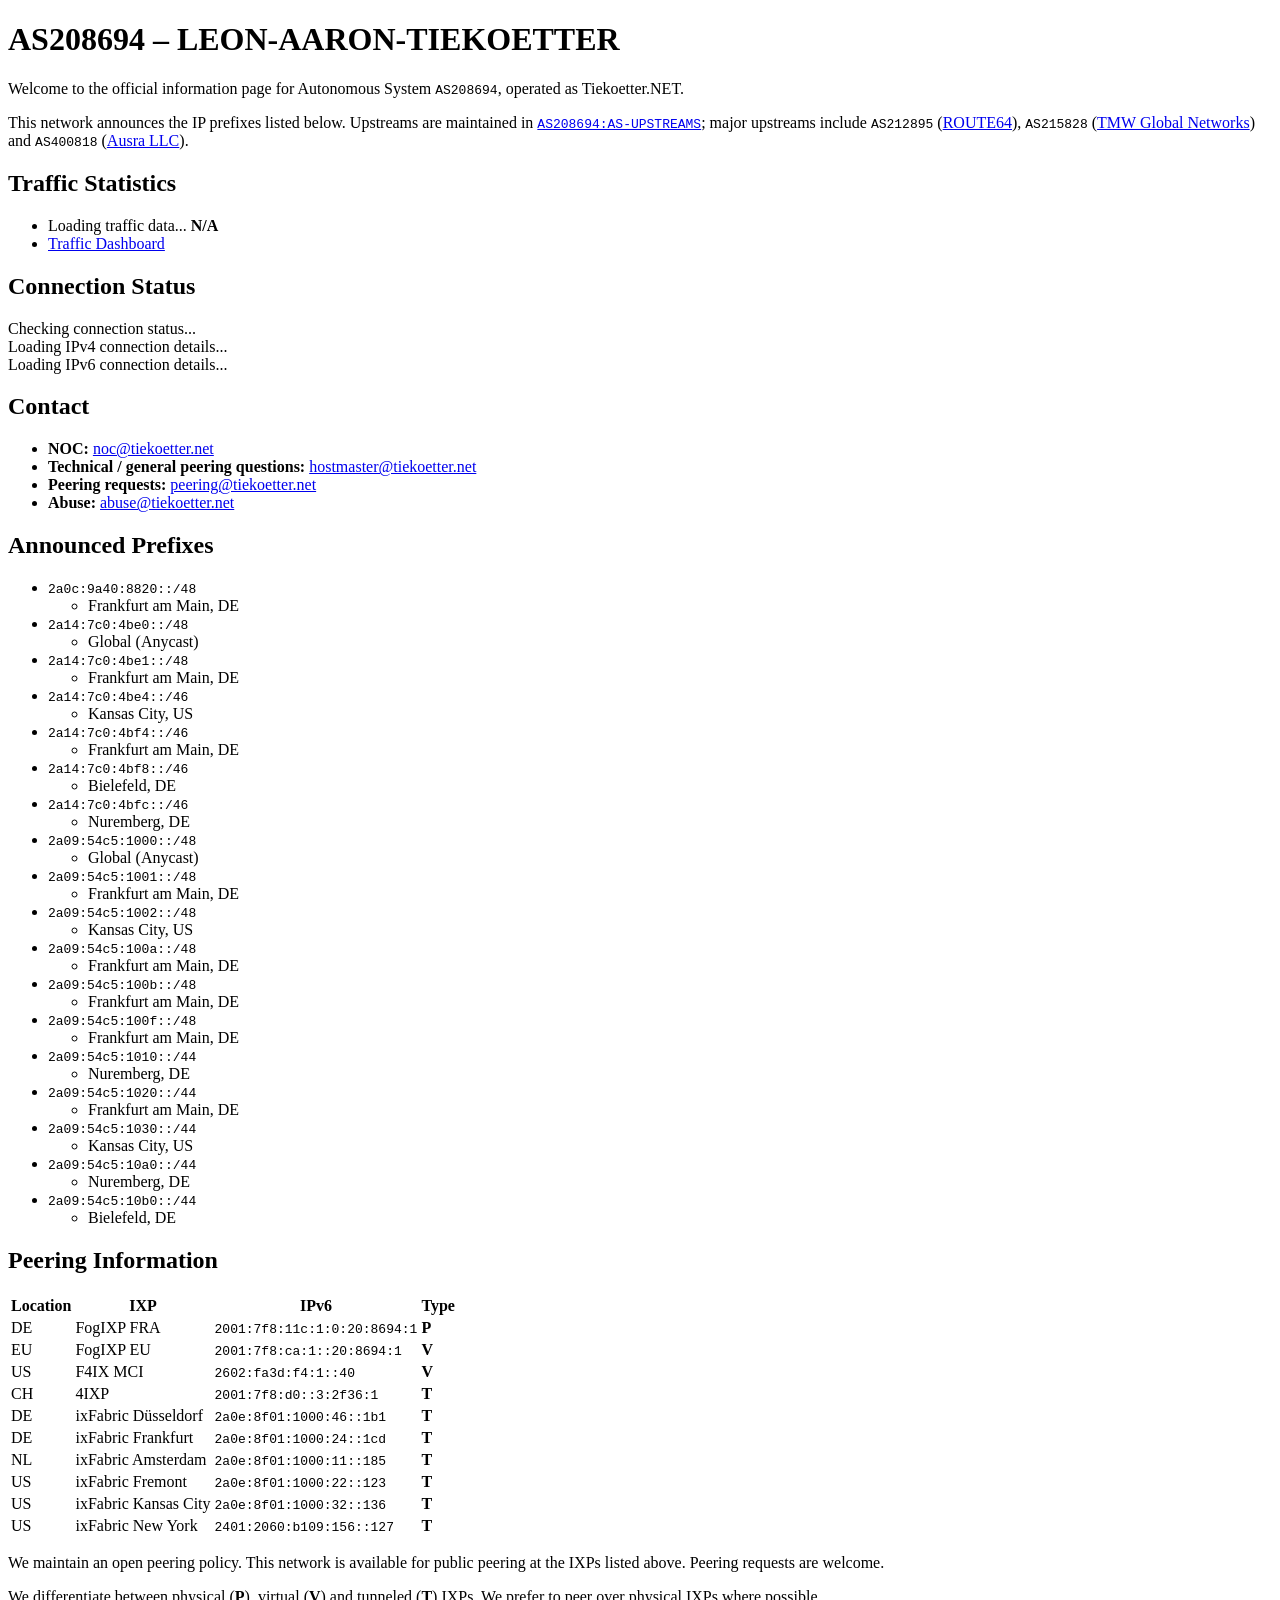
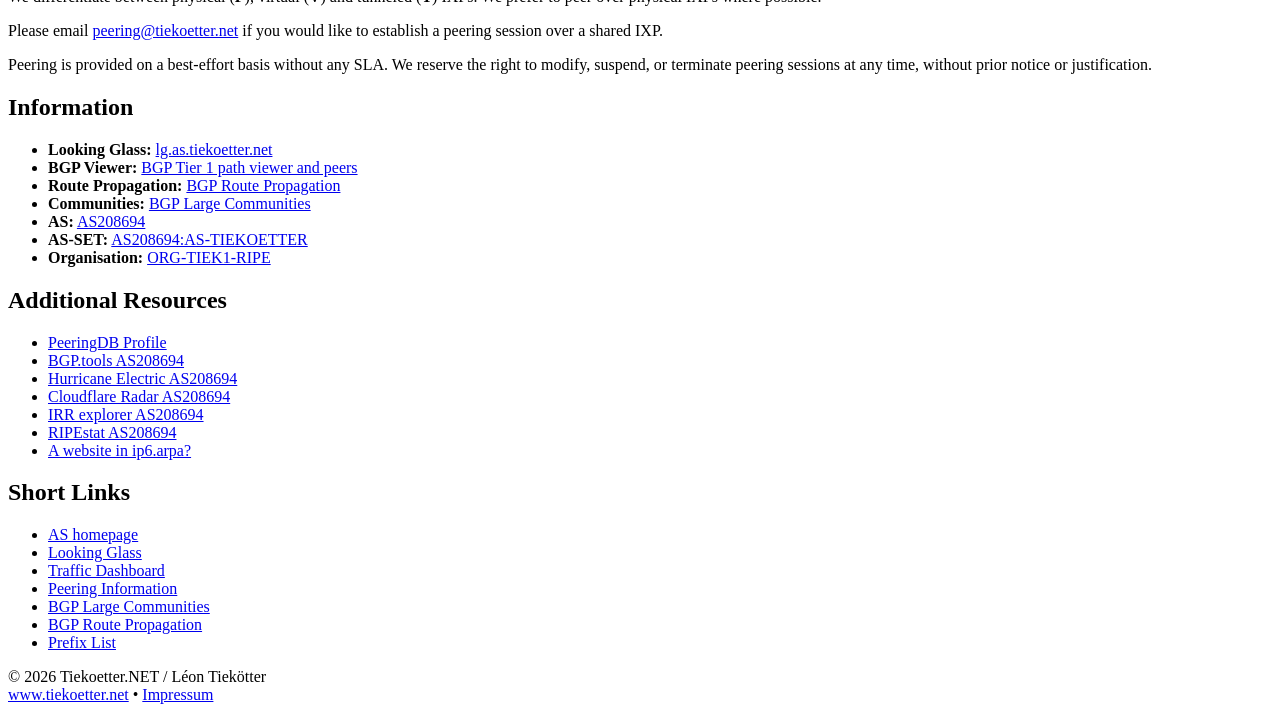
<file: index.html>
<!DOCTYPE html>
<html lang="en">
<head>
    <meta charset="UTF-8">
    <meta name="viewport" content="width=device-width, initial-scale=1.0">
    <title>AS208694 Network and Peering | Tiekoetter.NET</title>
    <meta name="description" content="Official AS208694 (Tiekoetter.NET) network information: announced IPv6 prefixes, peering locations, BGP communities, route propagation and traffic statistics.">
    <link rel="canonical" href="https://www.as.tiekoetter.net/">
    <link rel="icon" href="/favicon.ico" sizes="any">
    <link rel="apple-touch-icon" sizes="180x180" href="https://tiekoetternet-cdn.tiekoetter.cloud/assets/as/apple-touch-icon.png?v=1">
    <link rel="stylesheet" href="https://tiekoetternet-cdn.tiekoetter.cloud/assets/as/site.css?v=1">
    <meta property="og:title" content="AS208694 Network and Peering | Tiekoetter.NET">
    <meta property="og:description" content="Official network information for AS208694, including IPv6 prefixes, peering, BGP communities, route propagation and traffic statistics.">
    <meta property="og:url" content="https://www.as.tiekoetter.net/">
    <meta property="og:type" content="website">
    <meta property="og:site_name" content="AS208694 — Tiekoetter.NET">
    <meta property="og:locale" content="en_US">
    <meta property="og:image" content="https://tiekoetternet-cdn.tiekoetter.cloud/assets/as/as208694-social.jpg?v=1">
    <meta property="og:image:type" content="image/jpeg">
    <meta property="og:image:width" content="1200">
    <meta property="og:image:height" content="630">
    <meta property="og:image:alt" content="AS208694 — Tiekoetter.NET connected-nodes network banner">
    <meta name="twitter:card" content="summary_large_image">
    <meta name="twitter:title" content="AS208694 Network and Peering | Tiekoetter.NET">
    <meta name="twitter:description" content="IPv6 prefixes, peering, BGP communities, route propagation and traffic statistics for AS208694.">
    <meta name="twitter:image" content="https://tiekoetternet-cdn.tiekoetter.cloud/assets/as/as208694-social.jpg?v=1">
    <meta name="twitter:image:alt" content="AS208694 — Tiekoetter.NET connected-nodes network banner">
    <script type="application/ld+json">
    {
      "@context": "https://schema.org",
      "@type": "WebSite",
      "@id": "https://www.as.tiekoetter.net/#website",
      "url": "https://www.as.tiekoetter.net/",
      "name": "AS208694 — Tiekoetter.NET",
      "description": "Official network, routing and peering information for AS208694.",
      "publisher": {
        "@type": "Organization",
        "@id": "https://www.as.tiekoetter.net/#organization",
        "name": "Tiekoetter.NET",
        "url": "https://www.tiekoetter.net/",
        "identifier": "AS208694",
        "email": "noc@tiekoetter.net"
      }
    }
    </script>
</head>
<body>
    <main class="container">
        <h1>AS208694 – LEON-AARON-TIEKOETTER</h1>
        <p>Welcome to the official information page for Autonomous System <code>AS208694</code>, operated as Tiekoetter.NET.</p>
        <p>
          This network announces the IP prefixes listed below. Upstreams are maintained in
          <a href="https://apps.db.ripe.net/db-web-ui/lookup?source=RIPE&amp;type=as-set&amp;key=AS208694:AS-UPSTREAMS" target="_blank" rel="noopener noreferrer"><code>AS208694:AS-UPSTREAMS</code></a>;
          major upstreams include
          <code>AS212895</code> (<a href="https://www.route64.org/" target="_blank" rel="noopener noreferrer">ROUTE64</a>),
          <code>AS215828</code> (<a href="https://www.tmw.global/en" target="_blank" rel="noopener noreferrer">TMW Global Networks</a>) and
          <code>AS400818</code> (<a href="https://as400818.dfz.zone/" target="_blank" rel="noopener noreferrer">Ausra LLC</a>).
        </p>
	<h2>Traffic Statistics</h2>
	<ul>
	  <li>
	      <span id="traffic-label">Loading traffic data...</span>
	      <strong id="traffic-value">N/A</strong>
	  </li>
	  <li><a href="/traffic/">Traffic Dashboard</a></li>
	</ul>
	<h2>Connection Status</h2>
        <div id="connection-status" class="info" role="status" aria-live="polite">Checking connection status...</div>
        <div id="connection-details-v4" class="details">Loading IPv4 connection details...</div>
        <div id="connection-details-v6" class="details">Loading IPv6 connection details...</div>
        <h2>Contact</h2>
        <ul>
            <li><strong>NOC:</strong> <a href="mailto:noc@tiekoetter.net">noc@tiekoetter.net</a></li>
            <li><strong>Technical / general peering questions:</strong> <a href="mailto:hostmaster@tiekoetter.net">hostmaster@tiekoetter.net</a></li>
            <li><strong>Peering requests:</strong> <a href="mailto:peering@tiekoetter.net">peering@tiekoetter.net</a></li>
            <li><strong>Abuse:</strong> <a href="mailto:abuse@tiekoetter.net">abuse@tiekoetter.net</a></li>
        </ul>
        <h2 id="prefixes">Announced Prefixes</h2>
        <ul>
            <li>
                <code>2a0c:9a40:8820::/48</code>
                <ul>
                    <li class="muted">Frankfurt am Main, DE</li>
                </ul>
            </li>
            <li>
                <code>2a14:7c0:4be0::/48</code>
                <ul>
                    <li class="muted">Global (Anycast)</li>
                </ul>
            </li>
            <li>
                <code>2a14:7c0:4be1::/48</code>
                <ul>
                    <li class="muted">Frankfurt am Main, DE</li>
                </ul>
            </li>
            <li>
                <code>2a14:7c0:4be4::/46</code>
                <ul>
                    <li class="muted">Kansas City, US</li>
                </ul>
            </li>
            <li>
                <code>2a14:7c0:4bf4::/46</code>
                <ul>
                    <li class="muted">Frankfurt am Main, DE</li>
                </ul>
            </li>
            <li>
                <code>2a14:7c0:4bf8::/46</code>
                <ul>
                    <li class="muted">Bielefeld, DE</li>
                </ul>
            </li>
            <li>
                <code>2a14:7c0:4bfc::/46</code>
                <ul>
                    <li class="muted">Nuremberg, DE</li>
                </ul>
            </li>
            <li>
                <code>2a09:54c5:1000::/48</code>
                <ul>
                    <li class="muted">Global (Anycast)</li>
                </ul>
            </li>
            <li>
                <code>2a09:54c5:1001::/48</code>
                <ul>
                    <li class="muted">Frankfurt am Main, DE</li>
                </ul>
            </li>
            <li>
                <code>2a09:54c5:1002::/48</code>
                <ul>
                    <li class="muted">Kansas City, US</li>
                </ul>
            </li>
            <li>
                <code>2a09:54c5:100a::/48</code>
                <ul>
                    <li class="muted">Frankfurt am Main, DE</li>
                </ul>
            </li>
            <li>
                <code>2a09:54c5:100b::/48</code>
                <ul>
                    <li class="muted">Frankfurt am Main, DE</li>
                </ul>
            </li>
            <li>
                <code>2a09:54c5:100f::/48</code>
                <ul>
                    <li class="muted">Frankfurt am Main, DE</li>
                </ul>
            </li>
            <li>
                <code>2a09:54c5:1010::/44</code>
                <ul>
                    <li class="muted">Nuremberg, DE</li>
                </ul>
            </li>
            <li>
                <code>2a09:54c5:1020::/44</code>
                <ul>
                    <li class="muted">Frankfurt am Main, DE</li>
                </ul>
            </li>
            <li>
                <code>2a09:54c5:1030::/44</code>
                <ul>
                    <li class="muted">Kansas City, US</li>
                </ul>
            </li>
            <li>
                <code>2a09:54c5:10a0::/44</code>
                <ul>
                    <li class="muted">Nuremberg, DE</li>
                </ul>
            </li>
            <li>
                <code>2a09:54c5:10b0::/44</code>
                <ul>
                    <li class="muted">Bielefeld, DE</li>
                </ul>
            </li>
        </ul>
	<h2 id="peering">Peering Information</h2>
	<div class="table-wrap">
	    <table class="peering-table">
	        <thead>
	            <tr>
	                <th scope="col">Location</th>
	                <th scope="col">IXP</th>
	                <th scope="col">IPv6</th>
	                <th scope="col">Type</th>
	            </tr>
	        </thead>
	        <tbody>
	            <tr>
	                <td>DE</td>
	                <td>FogIXP FRA</td>
	                <td><code>2001:7f8:11c:1:0:20:8694:1</code></td>
	                <td><strong>P</strong></td>
	            </tr>
	            <tr>
	                <td>EU</td>
	                <td>FogIXP EU</td>
	                <td><code>2001:7f8:ca:1::20:8694:1</code></td>
	                <td><strong>V</strong></td>
	            </tr>
	            <tr>
	                <td>US</td>
	                <td>F4IX MCI</td>
	                <td><code>2602:fa3d:f4:1::40</code></td>
	                <td><strong>V</strong></td>
	            </tr>
	            <tr>
	                <td>CH</td>
	                <td>4IXP</td>
	                <td><code>2001:7f8:d0::3:2f36:1</code></td>
	                <td><strong>T</strong></td>
	            </tr>
	            <tr>
	                <td>DE</td>
	                <td>ixFabric Düsseldorf</td>
	                <td><code>2a0e:8f01:1000:46::1b1</code></td>
	                <td><strong>T</strong></td>
	            </tr>
	            <tr>
	                <td>DE</td>
	                <td>ixFabric Frankfurt</td>
	                <td><code>2a0e:8f01:1000:24::1cd</code></td>
	                <td><strong>T</strong></td>
	            </tr>
	            <tr>
	                <td>NL</td>
	                <td>ixFabric Amsterdam</td>
	                <td><code>2a0e:8f01:1000:11::185</code></td>
	                <td><strong>T</strong></td>
	            </tr>
	            <tr>
	                <td>US</td>
	                <td>ixFabric Fremont</td>
	                <td><code>2a0e:8f01:1000:22::123</code></td>
	                <td><strong>T</strong></td>
	            </tr>
	            <tr>
	                <td>US</td>
	                <td>ixFabric Kansas City</td>
	                <td><code>2a0e:8f01:1000:32::136</code></td>
	                <td><strong>T</strong></td>
	            </tr>
	            <tr>
	                <td>US</td>
	                <td>ixFabric New York</td>
	                <td><code>2401:2060:b109:156::127</code></td>
	                <td><strong>T</strong></td>
	            </tr>
	        </tbody>
	    </table>
	</div>
            <p>We maintain an open peering policy. This network is available for public peering at the IXPs listed above. Peering requests are welcome.</p>
            <p>We differentiate between physical (<strong>P</strong>), virtual (<strong>V</strong>) and tunneled (<strong>T</strong>) IXPs. We prefer to peer over physical IXPs where possible.</p>
            <p>Please email <a href="mailto:peering@tiekoetter.net">peering@tiekoetter.net</a> if you would like to establish a peering session over a shared IXP.</p>
            <p>Peering is provided on a best-effort basis without any SLA. We reserve the right to modify, suspend, or terminate peering sessions at any time, without prior notice or justification.</p>
        <h2>Information</h2>
        <ul>
            <li><strong>Looking Glass:</strong> <a href="https://www.lg.as.tiekoetter.net/">lg.as.tiekoetter.net</a></li>
            <li><strong>BGP Viewer:</strong> <a href="https://bgp.as208694.net/">BGP Tier 1 path viewer and peers</a></li>
            <li><strong>Route Propagation:</strong> <a href="/route-propagation/">BGP Route Propagation</a></li>
            <li><strong>Communities:</strong> <a href="/communities/">BGP Large Communities</a></li>
            <li><strong>AS:</strong> <a href="https://apps.db.ripe.net/db-web-ui/lookup?source=RIPE&amp;type=aut-num&amp;key=AS208694">AS208694</a></li>
            <li><strong>AS-SET:</strong> <a href="https://apps.db.ripe.net/db-web-ui/lookup?source=RIPE&amp;type=as-set&amp;key=AS208694:AS-TIEKOETTER">AS208694:AS-TIEKOETTER</a></li>
            <li><strong>Organisation:</strong> <a href="https://apps.db.ripe.net/db-web-ui/lookup?source=RIPE&amp;type=organisation&amp;key=ORG-TIEK1-RIPE">ORG-TIEK1-RIPE</a></li>
        </ul>
        <h2>Additional Resources</h2>
        <ul>
            <li><a href="https://as208694.peeringdb.com/">PeeringDB Profile</a></li>
            <li><a href="https://bgp.tools/as/208694">BGP.tools AS208694</a></li>
            <li><a href="https://bgp.he.net/AS208694">Hurricane Electric AS208694</a></li>
            <li><a href="https://radar.cloudflare.com/as208694">Cloudflare Radar AS208694</a></li>
            <li><a href="https://irrexplorer.nlnog.net/asn/AS208694">IRR explorer AS208694</a></li>
            <li><a href="https://stat.ripe.net/app/AS208694">RIPEstat AS208694</a></li>
            <li><a href="http://www.0.1.5.c.4.5.9.0.a.2.ip6.arpa/">A website in ip6.arpa?</a></li>
        </ul>
        <h2>Short Links</h2>
        <ul>
            <li><a href="https://as208694.net/">AS homepage</a></li>
            <li><a href="https://lg.as208694.net/">Looking Glass</a></li>
            <li><a href="https://traffic.as208694.net/">Traffic Dashboard</a></li>
            <li><a href="https://peering.as208694.net/">Peering Information</a></li>
            <li><a href="https://communities.as208694.net/">BGP Large Communities</a></li>
            <li><a href="https://propagation.as208694.net/">BGP Route Propagation</a></li>
            <li><a href="https://prefixes.as208694.net/">Prefix List</a></li>
        </ul>
        <footer>
            <p>© <span id="cyear">2026 </span>Tiekoetter.NET / Léon Tiekötter<br><a href="https://www.tiekoetter.net" target="_blank" rel="noopener">www.tiekoetter.net</a> • <a href="https://www.tiekoetter.com/impressum" target="_blank" rel="noopener">Impressum</a></p>
        </footer>
    </main>
    <span aria-hidden="true" style="display:none;">
      Contact: tinbox@tiekoetter.com
    </span>
    <script src="https://tiekoetternet-cdn.tiekoetter.cloud/assets/as/home.js?v=2"></script>
</body>
</html>
</file>
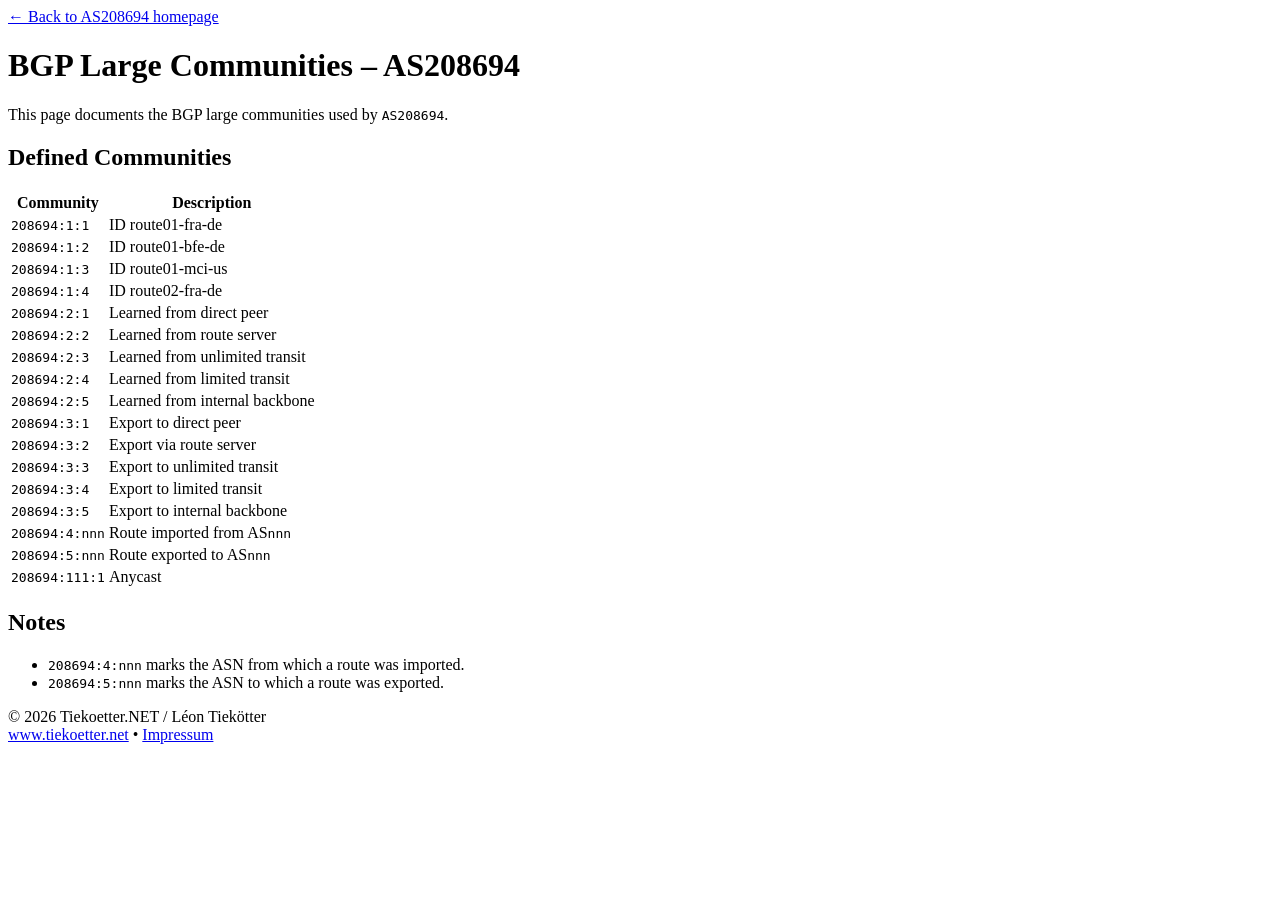
<file: communities/index.html>
<!DOCTYPE html>
<html lang="en">
<head>
  <meta charset="UTF-8" />
  <meta name="viewport" content="width=device-width, initial-scale=1.0" />
  <title>AS208694 BGP Large Communities | Tiekoetter.NET</title>
  <meta name="description" content="BGP large communities used by AS208694 (Tiekoetter.NET), including route source, export policy, router ID and anycast community definitions." />
  <link rel="canonical" href="https://www.as.tiekoetter.net/communities/" />
  <link rel="icon" href="/favicon.ico" sizes="any" />
  <link rel="apple-touch-icon" sizes="180x180" href="https://tiekoetternet-cdn.tiekoetter.cloud/assets/as/apple-touch-icon.png?v=1" />
  <link rel="stylesheet" href="https://tiekoetternet-cdn.tiekoetter.cloud/assets/as/site.css?v=1" />
  <meta property="og:title" content="AS208694 BGP Large Communities | Tiekoetter.NET" />
  <meta property="og:description" content="Route source, export policy, router ID and anycast BGP large community definitions used by AS208694." />
  <meta property="og:url" content="https://www.as.tiekoetter.net/communities/" />
  <meta property="og:type" content="website" />
  <meta property="og:site_name" content="AS208694 — Tiekoetter.NET" />
  <meta property="og:locale" content="en_US" />
  <meta property="og:image" content="https://tiekoetternet-cdn.tiekoetter.cloud/assets/as/as208694-social.jpg?v=1" />
  <meta property="og:image:type" content="image/jpeg" />
  <meta property="og:image:width" content="1200" />
  <meta property="og:image:height" content="630" />
  <meta property="og:image:alt" content="AS208694 — Tiekoetter.NET connected-nodes network banner" />
  <meta name="twitter:card" content="summary_large_image" />
  <meta name="twitter:title" content="AS208694 BGP Large Communities | Tiekoetter.NET" />
  <meta name="twitter:description" content="BGP large community definitions used by AS208694." />
  <meta name="twitter:image" content="https://tiekoetternet-cdn.tiekoetter.cloud/assets/as/as208694-social.jpg?v=1" />
  <meta name="twitter:image:alt" content="AS208694 — Tiekoetter.NET connected-nodes network banner" />
</head>
<body>
  <main class="container">
    <nav class="nav" aria-label="Breadcrumb">
      <a href="/">← Back to AS208694 homepage</a>
    </nav>

    <h1>BGP Large Communities – AS208694</h1>

    <p>
      This page documents the BGP large communities used by
      <code>AS208694</code>.
    </p>

    <h2>Defined Communities</h2>

    <div class="table-wrap">
    <table class="peering-table">
      <thead>
        <tr>
          <th scope="col">Community</th>
          <th scope="col">Description</th>
        </tr>
      </thead>
      <tbody>
        <tr>
          <td><code>208694:1:1</code></td>
          <td>ID route01-fra-de</td>
        </tr>
        <tr>
          <td><code>208694:1:2</code></td>
          <td>ID route01-bfe-de</td>
        </tr>
        <tr>
          <td><code>208694:1:3</code></td>
          <td>ID route01-mci-us</td>
        </tr>
        <tr>
          <td><code>208694:1:4</code></td>
          <td>ID route02-fra-de</td>
        </tr>
        <tr>
          <td><code>208694:2:1</code></td>
          <td>Learned from direct peer</td>
        </tr>
        <tr>
          <td><code>208694:2:2</code></td>
          <td>Learned from route server</td>
        </tr>
        <tr>
          <td><code>208694:2:3</code></td>
          <td>Learned from unlimited transit</td>
        </tr>
        <tr>
          <td><code>208694:2:4</code></td>
          <td>Learned from limited transit</td>
        </tr>
        <tr>
          <td><code>208694:2:5</code></td>
          <td>Learned from internal backbone</td>
        </tr>
        <tr>
          <td><code>208694:3:1</code></td>
          <td>Export to direct peer</td>
        </tr>
        <tr>
          <td><code>208694:3:2</code></td>
          <td>Export via route server</td>
        </tr>
        <tr>
          <td><code>208694:3:3</code></td>
          <td>Export to unlimited transit</td>
        </tr>
        <tr>
          <td><code>208694:3:4</code></td>
          <td>Export to limited transit</td>
        </tr>
        <tr>
          <td><code>208694:3:5</code></td>
          <td>Export to internal backbone</td>
        </tr>
        <tr>
          <td><code>208694:4:nnn</code></td>
          <td>Route imported from AS<code>nnn</code></td>
        </tr>
        <tr>
          <td><code>208694:5:nnn</code></td>
          <td>Route exported to AS<code>nnn</code></td>
        </tr>
        <tr>
          <td><code>208694:111:1</code></td>
          <td>Anycast</td>
        </tr>
      </tbody>
    </table>
    </div>

    <h2>Notes</h2>
    <ul>
      <li><code>208694:4:nnn</code> marks the ASN from which a route was imported.</li>
      <li><code>208694:5:nnn</code> marks the ASN to which a route was exported.</li>
    </ul>

    <footer>
      <p>© <span id="cyear">2026 </span>Tiekoetter.NET / Léon Tiekötter<br><a href="https://www.tiekoetter.net" target="_blank" rel="noopener">www.tiekoetter.net</a> • <a href="https://www.tiekoetter.com/impressum" target="_blank" rel="noopener">Impressum</a></p>
    </footer>
    </main>
    <span aria-hidden="true" style="display:none;">
      Contact: tinbox@tiekoetter.com
    </span>
    <script src="https://tiekoetternet-cdn.tiekoetter.cloud/assets/as/common.js?v=1"></script>
</body>
</html>
</file>
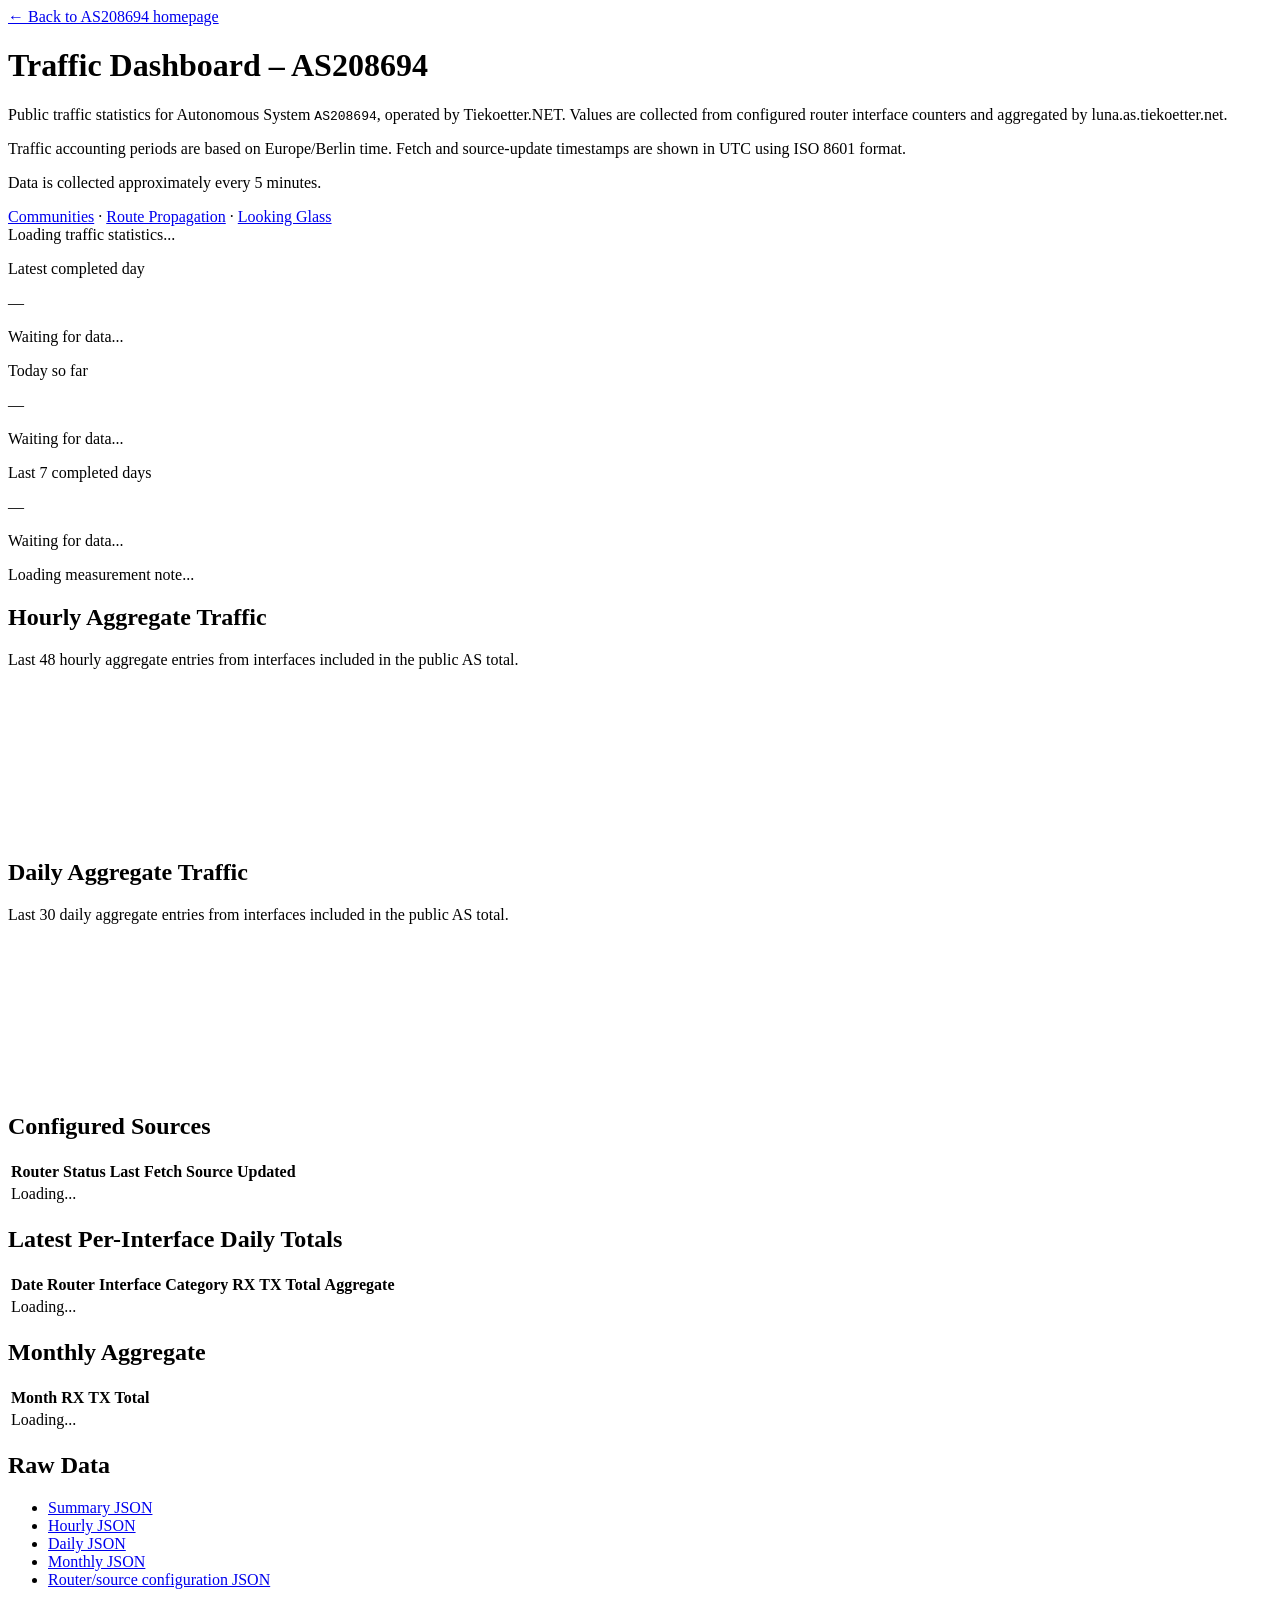
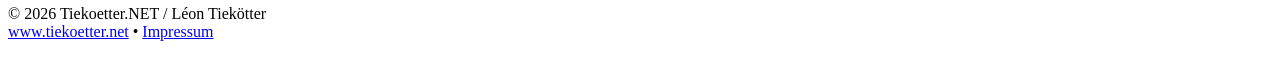
<file: traffic/index.html>
<!DOCTYPE html>
<html lang="en">
<head>
    <meta charset="UTF-8">
    <meta name="viewport" content="width=device-width, initial-scale=1.0">
    <title>AS208694 Traffic Statistics | Tiekoetter.NET</title>
    <meta name="description" content="Live public traffic statistics for AS208694, including hourly, daily and monthly aggregates, router source status and per-interface totals.">
    <link rel="canonical" href="https://www.as.tiekoetter.net/traffic/">
    <link rel="icon" href="/favicon.ico" sizes="any">
    <link rel="apple-touch-icon" sizes="180x180" href="https://tiekoetternet-cdn.tiekoetter.cloud/assets/as/apple-touch-icon.png?v=1">
    <link rel="stylesheet" href="https://tiekoetternet-cdn.tiekoetter.cloud/assets/as/site.css?v=1">
    <link rel="stylesheet" href="https://tiekoetternet-cdn.tiekoetter.cloud/assets/as/traffic.css?v=2">
    <meta property="og:title" content="AS208694 Traffic Statistics | Tiekoetter.NET">
    <meta property="og:description" content="Live hourly, daily and monthly traffic aggregates, router source status and per-interface totals for AS208694.">
    <meta property="og:url" content="https://www.as.tiekoetter.net/traffic/">
    <meta property="og:type" content="website">
    <meta property="og:site_name" content="AS208694 — Tiekoetter.NET">
    <meta property="og:locale" content="en_US">
    <meta property="og:image" content="https://tiekoetternet-cdn.tiekoetter.cloud/assets/as/as208694-social.jpg?v=1">
    <meta property="og:image:type" content="image/jpeg">
    <meta property="og:image:width" content="1200">
    <meta property="og:image:height" content="630">
    <meta property="og:image:alt" content="AS208694 — Tiekoetter.NET connected-nodes network banner">
    <meta name="twitter:card" content="summary_large_image">
    <meta name="twitter:title" content="AS208694 Traffic Statistics | Tiekoetter.NET">
    <meta name="twitter:description" content="Live hourly, daily and monthly public traffic statistics for AS208694.">
    <meta name="twitter:image" content="https://tiekoetternet-cdn.tiekoetter.cloud/assets/as/as208694-social.jpg?v=1">
    <meta name="twitter:image:alt" content="AS208694 — Tiekoetter.NET connected-nodes network banner">
    <script src="https://tiekoetternet-cdn.tiekoetter.cloud/assets/as/traffic.js?v=2" defer></script>
</head>
<body>
    <main class="container">
        <nav class="nav" aria-label="Breadcrumb">
          <a href="/">← Back to AS208694 homepage</a>
        </nav>

        <h1>Traffic Dashboard – AS208694</h1>

        <p>
            Public traffic statistics for Autonomous System <code>AS208694</code>, operated by Tiekoetter.NET.
            Values are collected from configured router interface counters and aggregated by luna.as.tiekoetter.net.

        </p>
        <p class="muted">
            Traffic accounting periods are based on Europe/Berlin time. Fetch and source-update timestamps are shown in UTC using ISO 8601 format.
        </p>
        <p class="muted">
            Data is collected approximately every 5 minutes.
        </p>

        <div class="dashboard-nav">
            <a href="/communities/">Communities</a> ·
            <a href="/route-propagation/">Route Propagation</a> ·
            <a href="https://www.lg.as.tiekoetter.net/">Looking Glass</a>
        </div>

        <div id="load-status" class="info loading" role="status" aria-live="polite">Loading traffic statistics...</div>

        <div class="kpi-grid">
            <section class="kpi-card">
                <p id="primary-day-label" class="kpi-label">Latest completed day</p>
                <p id="primary-day-total" class="kpi-total">—</p>
                <p id="primary-day-sub" class="subtle">Waiting for data...</p>
            </section>

            <section class="kpi-card">
                <p class="kpi-label">Today so far</p>
                <p id="today-total" class="kpi-total">—</p>
                <p id="today-sub" class="subtle">Waiting for data...</p>
            </section>

            <section class="kpi-card">
                <p class="kpi-label">Last 7 completed days</p>
                <p id="week-total" class="kpi-total">—</p>
                <p id="week-sub" class="subtle">Waiting for data...</p>
            </section>
        </div>

        <div id="measurement-note" class="dashboard-note">
            Loading measurement note...
        </div>

        <h2>Hourly Aggregate Traffic</h2>
        <p class="muted">
            Last 48 hourly aggregate entries from interfaces included in the public AS total.
        </p>

        <div class="chart-card">
            <svg id="hourly-chart" class="traffic-chart" role="img" aria-label="Hourly aggregate traffic chart"></svg>
        </div>

        <h2>Daily Aggregate Traffic</h2>
        <p class="muted">
            Last 30 daily aggregate entries from interfaces included in the public AS total.
        </p>

        <div class="chart-card">
            <svg id="daily-chart" class="traffic-chart" role="img" aria-label="Daily aggregate traffic chart"></svg>
        </div>

        <h2>Configured Sources</h2>
        <div class="dashboard-table-wrap">
            <table class="dashboard-table">
                <thead>
                    <tr>
                        <th scope="col">Router</th>
                        <th scope="col">Status</th>
                        <th scope="col">Last Fetch</th>
                        <th scope="col">Source Updated</th>
                    </tr>
                </thead>
                <tbody id="sources-table">
                    <tr><td colspan="4">Loading...</td></tr>
                </tbody>
            </table>
        </div>

        <h2>Latest Per-Interface Daily Totals</h2>
        <div class="dashboard-table-wrap">
            <table class="dashboard-table">
                <thead>
                    <tr>
                        <th scope="col">Date</th>
                        <th scope="col">Router</th>
                        <th scope="col">Interface</th>
                        <th scope="col">Category</th>
                        <th scope="col">RX</th>
                        <th scope="col">TX</th>
                        <th scope="col">Total</th>
                        <th scope="col">Aggregate</th>
                    </tr>
                </thead>
                <tbody id="interfaces-table">
                    <tr><td colspan="8">Loading...</td></tr>
                </tbody>
            </table>
        </div>

        <h2>Monthly Aggregate</h2>
        <div class="dashboard-table-wrap">
            <table class="dashboard-table">
                <thead>
                    <tr>
                        <th scope="col">Month</th>
                        <th scope="col">RX</th>
                        <th scope="col">TX</th>
                        <th scope="col">Total</th>
                    </tr>
                </thead>
                <tbody id="monthly-table">
                    <tr><td colspan="4">Loading...</td></tr>
                </tbody>
            </table>
        </div>

        <h2>Raw Data</h2>
        <ul>
            <li><a href="https://data.luna.as.tiekoetter.net/assets/traffic/summary.json">Summary JSON</a></li>
            <li><a href="https://data.luna.as.tiekoetter.net/assets/traffic/hourly.json">Hourly JSON</a></li>
            <li><a href="https://data.luna.as.tiekoetter.net/assets/traffic/daily.json">Daily JSON</a></li>
            <li><a href="https://data.luna.as.tiekoetter.net/assets/traffic/monthly.json">Monthly JSON</a></li>
            <li><a href="https://data.luna.as.tiekoetter.net/assets/traffic/routers.json">Router/source configuration JSON</a></li>
        </ul>

        <noscript>
            <div class="dashboard-note">
                This dashboard requires JavaScript because the traffic data is loaded from generated JSON files.
            </div>
        </noscript>

        <footer>
            <p>© <span id="cyear">2026 </span>Tiekoetter.NET / Léon Tiekötter<br><a href="https://www.tiekoetter.net" target="_blank" rel="noopener">www.tiekoetter.net</a> • <a href="https://www.tiekoetter.com/impressum" target="_blank" rel="noopener">Impressum</a></p>
        </footer>
    </main>

    <span aria-hidden="true" style="display:none;">
      Contact: tinbox@tiekoetter.com
    </span>
</body>
</html>
</file>
